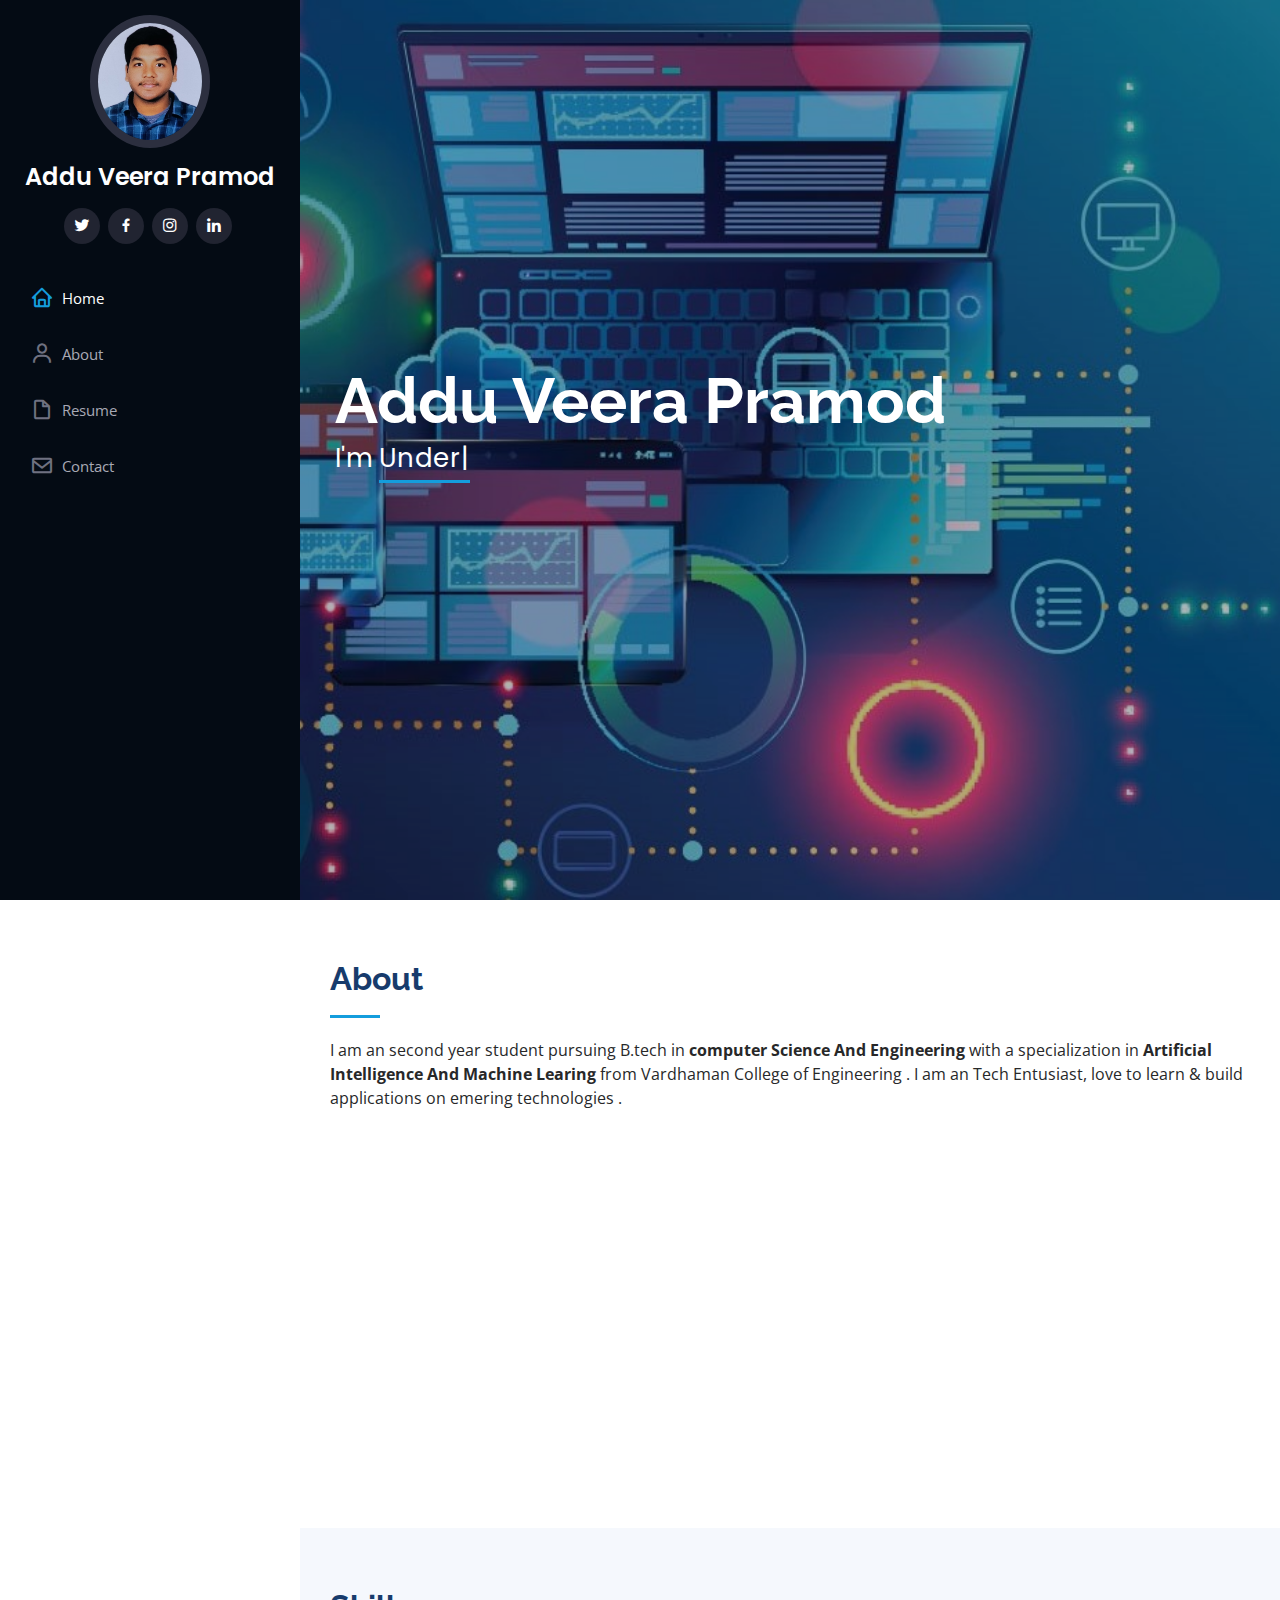
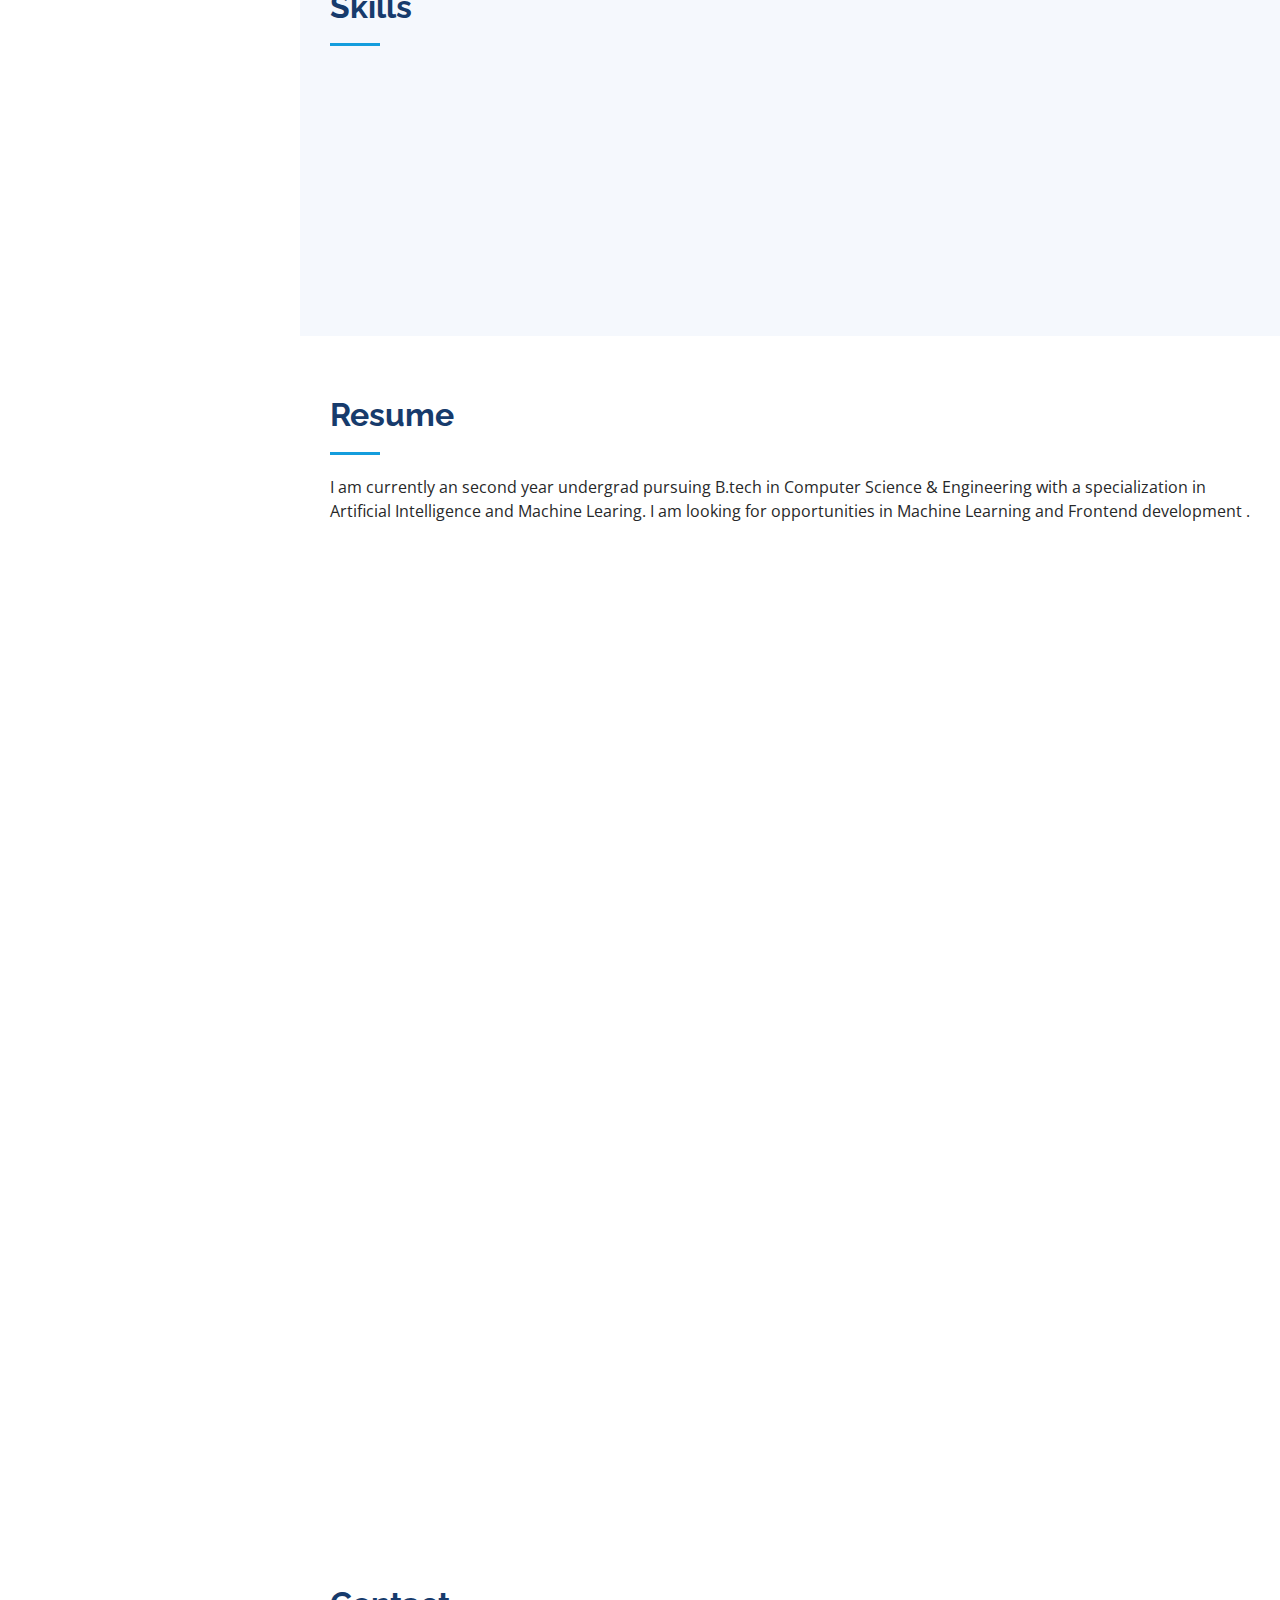
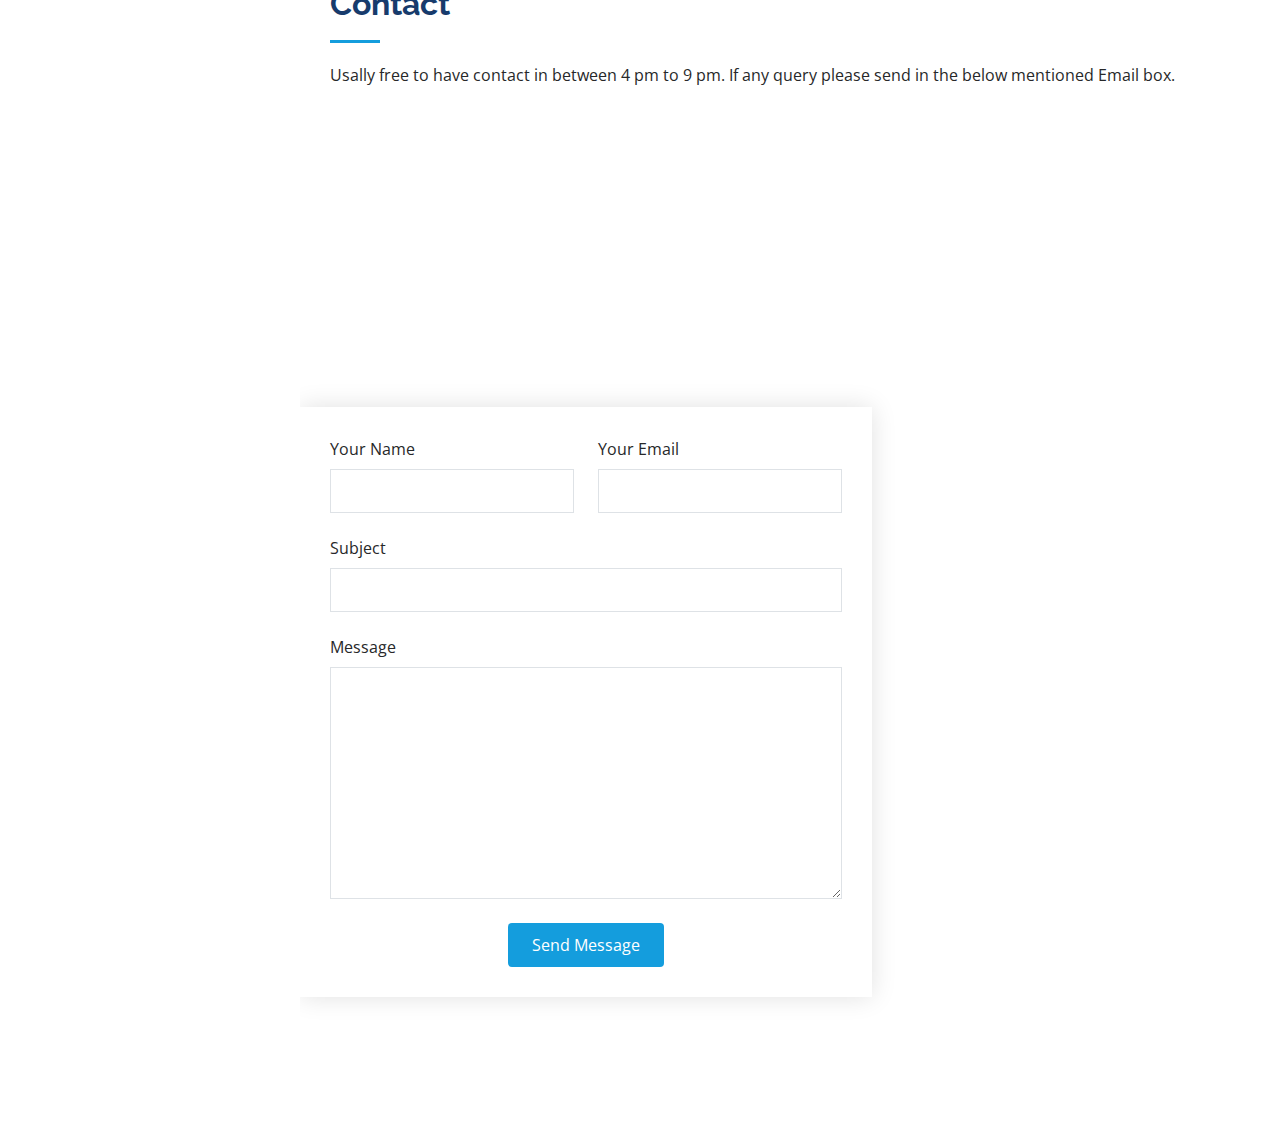
<file: index.html>
<!DOCTYPE html>
<html lang="en">

<head>
  <meta charset="utf-8">
  <meta content="width=device-width, initial-scale=1.0" name="viewport">

  <title>Addu Veera Pramod's - portfolio</title>
  <meta content="" name="description">
  <meta content="" name="keywords">

  <!-- Favicons -->
  <link href="assets/img/profile4.jpg" rel="icon">
  <link href="assets/img/apple-touch-icon.png" rel="apple-touch-icon">

  <!-- Google Fonts -->
  <link href="https://fonts.googleapis.com/css?family=Open+Sans:300,300i,400,400i,600,600i,700,700i|Raleway:300,300i,400,400i,500,500i,600,600i,700,700i|Poppins:300,300i,400,400i,500,500i,600,600i,700,700i" rel="stylesheet">

  <!-- Vendor CSS Files -->
  <link href="assets/vendor/aos/aos.css" rel="stylesheet">
  <link href="assets/vendor/bootstrap/css/bootstrap.min.css" rel="stylesheet">
  <link href="assets/vendor/bootstrap-icons/bootstrap-icons.css" rel="stylesheet">
  <link href="assets/vendor/boxicons/css/boxicons.min.css" rel="stylesheet">
  <link href="assets/vendor/glightbox/css/glightbox.min.css" rel="stylesheet">
  <link href="assets/vendor/swiper/swiper-bundle.min.css" rel="stylesheet">

  <!-- Template Main CSS File -->
  <link href="assets/css/style.css" rel="stylesheet">

  <!-- =======================================================
  * Template Name: iPortfolio
  * Updated: May 30 2023 with Bootstrap v5.3.0
  * Template URL: https://bootstrapmade.com/iportfolio-bootstrap-portfolio-websites-template/
  * Author: BootstrapMade.com
  * License: https://bootstrapmade.com/license/
  ======================================================== -->
</head>

<body>

  <!-- ======= Mobile nav toggle button ======= -->
  <i class="bi bi-list mobile-nav-toggle d-xl-none"></i>

  <!-- ======= Header ======= -->
  <header id="header">
    <div class="d-flex flex-column">

      <div class="profile">
        <img src="assets/img/profile4.jpg" alt="" class="img-fluid rounded-circle">
        <h1 class="text-light"><a href="index.html">Addu Veera Pramod</a></h1>
        <div class="social-links mt-3 text-center">
          <a href="https://twitter.com/Veerapramodaddu" class="twitter"><i class="bx bxl-twitter"></i></a>
          <a href="https://www.facebook.com/veerapramod.addu.9/" class="facebook"><i class="bx bxl-facebook"></i></a>
          <a href="https://www.instagram.com/veerapramodaddu._/" class="instagram"><i class="bx bxl-instagram"></i></a>
          <a href="https://www.linkedin.com/in/veerapramod-addu-78a364240/" class="linkedin"><i class="bx bxl-linkedin"></i></a>
        </div>
      </div>

      <nav id="navbar" class="nav-menu navbar">
        <ul>
          <li><a href="#hero" class="nav-link scrollto active"><i class="bx bx-home"></i> <span>Home</span></a></li>
          <li><a href="#about" class="nav-link scrollto"><i class="bx bx-user"></i> <span>About</span></a></li>
          <li><a href="#resume" class="nav-link scrollto"><i class="bx bx-file-blank"></i> <span>Resume</span></a></li>
          <!--<li><a href="#portfolio" class="nav-link scrollto"><i class="bx bx-book-content"></i> <span>Portfolio</span></a></li>
          <li><a href="#services" class="nav-link scrollto"><i class="bx bx-server"></i> <span>Services</span></a></li>-->
          <li><a href="#contact" class="nav-link scrollto"><i class="bx bx-envelope"></i> <span>Contact</span></a></li>
        </ul>
      </nav><!-- .nav-menu -->
    </div>
  </header><!-- End Header -->

  <!-- ======= Hero Section ======= -->
  <section id="hero" class="d-flex flex-column justify-content-center align-items-center">
    <div class="hero-container" data-aos="fade-in">
      <h1>Addu Veera Pramod</h1>
      <p>I'm <span class="typed" data-typed-items="Undergraduate, Developer"></span></p>
    </div>
  </section><!-- End Hero -->

  <main id="main">

    <!-- ======= About Section ======= -->
    <section id="about" class="about">
      <div class="container">

        <div class="section-title">
          <h2>About</h2>
          <p>I am an second year student pursuing B.tech in <b>computer Science And Engineering</b> with a specialization in <b>Artificial Intelligence And Machine Learing</b> from Vardhaman College of Engineering . I am an Tech Entusiast, love to learn & build applications on emering technologies .</p>
        </div>

        <div class="row">
          <div class="col-lg-4" data-aos="fade-right">
            <img src="assets/img/profile4.jpg" class="img-fluid" alt="">
          </div>
          <div class="col-lg-8 pt-4 pt-lg-0 content" data-aos="fade-left">
            <h3> Web Developer.</h3>
            <p class="fst-italic">
              I am currently learning & working on web Development, Frontend development using React Js.
            </p>
            <div class="row">
              <div class="col-lg-6">
                <ul>
                  <li><i class="bi bi-chevron-right"></i> <strong>Birthday:</strong> <span>10 Febuary 2004</span></li>
                  <li><i class="bi bi-chevron-right"></i> <strong>Email:</strong> <span>veerapramodaddu11@gmail.com</span></li>
                  <!--<li><i class="bi bi-chevron-right"></i> <strong>Phone:</strong> <span>+123 456 7890</span></li>    -->
                  <li><i class="bi bi-chevron-right"></i> <strong>City:</strong> <span>Khammam ,India</span></li>
                </ul>
              </div>
              <div class="col-lg-6">
                <ul>
                  <li><i class="bi bi-chevron-right"></i> <strong>Age:</strong> <span>19</span></li>
                  <li><i class="bi bi-chevron-right"></i> <strong>Degree:</strong> <span>CSE(AI&ML)</span></li>
                  <!--<li><i class="bi bi-chevron-right"></i> <strong>Freelance:</strong> <span>Available</span></li>-->
                </ul>
              </div>
            </div>
            <p>
              Currently Learing and developing few static webpages parallelly with React Js which is generally used for Frontend development.
            </p>
          </div>
        </div>

      </div>
    </section><!-- End About Section -->
    
    <!-- ======= Facts Section ======= -->
    <!--
    <section id="facts" class="facts">
      <div class="container">

        <div class="section-title">
          <h2>Facts</h2>
          <p>Magnam dolores commodi suscipit. Necessitatibus eius consequatur ex aliquid fuga eum quidem. Sit sint consectetur velit. Quisquam quos quisquam cupiditate. Et nemo qui impedit suscipit alias ea. Quia fugiat sit in iste officiis commodi quidem hic quas.</p>
        </div>

        <div class="row no-gutters">

          <div class="col-lg-3 col-md-6 d-md-flex align-items-md-stretch" data-aos="fade-up">
            <div class="count-box">
              <i class="bi bi-emoji-smile"></i>
              <span data-purecounter-start="0" data-purecounter-end="232" data-purecounter-duration="1" class="purecounter"></span>
              <p><strong>Happy Clients</strong> consequuntur quae</p>
            </div>
          </div>

          <div class="col-lg-3 col-md-6 d-md-flex align-items-md-stretch" data-aos="fade-up" data-aos-delay="100">
            <div class="count-box">
              <i class="bi bi-journal-richtext"></i>
              <span data-purecounter-start="0" data-purecounter-end="521" data-purecounter-duration="1" class="purecounter"></span>
              <p><strong>Projects</strong> adipisci atque cum quia aut</p>
            </div>
          </div>

          <div class="col-lg-3 col-md-6 d-md-flex align-items-md-stretch" data-aos="fade-up" data-aos-delay="200">
            <div class="count-box">
              <i class="bi bi-headset"></i>
              <span data-purecounter-start="0" data-purecounter-end="1453" data-purecounter-duration="1" class="purecounter"></span>
              <p><strong>Hours Of Support</strong> aut commodi quaerat</p>
            </div>
          </div>

          <div class="col-lg-3 col-md-6 d-md-flex align-items-md-stretch" data-aos="fade-up" data-aos-delay="300">
            <div class="count-box">
              <i class="bi bi-people"></i>
              <span data-purecounter-start="0" data-purecounter-end="32" data-purecounter-duration="1" class="purecounter"></span>
              <p><strong>Hard Workers</strong> rerum asperiores dolor</p>
            </div>
          </div>

        </div>

      </div>-->
    </section><!-- End Facts Section -->
    
    <!-- ======= Skills Section ======= -->
    <section id="skills" class="skills section-bg">
      <div class="container">

        <div class="section-title">
          <h2>Skills</h2>
          <p></p>
        </div>

        <div class="row skills-content">

          <div class="col-lg-6" data-aos="fade-up">

            <div class="progress">
              <span class="skill">HTML <i class="val">70%</i></span>
              <div class="progress-bar-wrap">
                <div class="progress-bar" role="progressbar" aria-valuenow="70" aria-valuemin="0" aria-valuemax="100"></div>
              </div>
            </div>

            <div class="progress">
              <span class="skill">CSS <i class="val">60%</i></span>
              <div class="progress-bar-wrap">
                <div class="progress-bar" role="progressbar" aria-valuenow="60" aria-valuemin="0" aria-valuemax="100"></div>
              </div>
            </div>

            <div class="progress">
              <span class="skill">JavaScript <i class="val">65%</i></span>
              <div class="progress-bar-wrap">
                <div class="progress-bar" role="progressbar" aria-valuenow="65" aria-valuemin="0" aria-valuemax="100"></div>
              </div>
            </div>

          </div>

          <div class="col-lg-6" data-aos="fade-up" data-aos-delay="100">

            <div class="progress">
              <span class="skill">C  <i class="val">75%</i></span>
              <div class="progress-bar-wrap">
                <div class="progress-bar" role="progressbar" aria-valuenow="75" aria-valuemin="0" aria-valuemax="100"></div>
              </div>
            </div>
            <div class="progress">
              <span class="skill">PYTHON  <i class="val">80%</i></span>
              <div class="progress-bar-wrap">
                <div class="progress-bar" role="progressbar" aria-valuenow="80" aria-valuemin="0" aria-valuemax="100"></div>
              </div>
            </div>

            <div class="progress">
              <span class="skill">Problem Solving <i class="val">85%</i></span>
              <div class="progress-bar-wrap">
                <div class="progress-bar" role="progressbar" aria-valuenow="85" aria-valuemin="0" aria-valuemax="100"></div>
              </div>
            </div>

          </div>

        </div>

      </div>
    </section><!-- End Skills Section -->

    <!-- ======= Resume Section ======= -->
    <section id="resume" class="resume">
      <div class="container">

        <div class="section-title">
          <h2>Resume</h2>
          <p>I am currently an second year undergrad pursuing B.tech in Computer Science & Engineering with a specialization in Artificial Intelligence and Machine Learing. I am looking for opportunities in Machine Learning and Frontend development . </p>
        </div>

        <div class="row">
          <div class="col-lg-6" data-aos="fade-up">
            <h3 class="resume-title">Summary</h3>
            <div class="resume-item pb-0">
              <h4>Addu Veera Pramod</h4>
              <p><em>Currently pursuing my B.Tech 2nd year in CSE(AI&ML).Looking to start my career in Machine Learning and Frontend development  </em></p>
              <ul>
                <li>Khammam , India</li>
              <!-- <li>(123) 456-7891</li>-->
                <li>veerapramodaddu11@gmail.com</li>
              </ul>
            </div>

            <h3 class="resume-title">Education</h3>
            
            <div class="resume-item">
              <h4>Bachelor of Technology - Computer Science And Engineering (AI&ML)</h4>
              <h5>2021 - 2025</h5>
              <p><em>Vardhaman college of Engineering ,Hyderabad, India </em></p>
              <ul>
                <li>CGPA : 8.88</li>
              </ul>
              <p>currently in second year of this Bachelors program with an above mentioned CGPA till now.</p>
            </div>
            <div class="resume-item">
              <h4>Intermediate</h4>
              <h5>2019 - 2021</h5>
              <p><em>Narayana Junior college,Hyderabad, India </em></p>
              <ul>
                <li>Accredits : 95 %</li>
              </ul>
            </div>
            <div class="resume-item">
              <h4>Secondary School</h4>
              <h5>2009 - 2019</h5>
              <p><em>Kendriya Vidyalaya Sangathan, Khammam, India </em></p>
              <ul>
                <li>Accredits : 93 %</li>
              </ul>
            </div>
          </div>
          <div class="col-lg-6" data-aos="fade-up" data-aos-delay="100">
            <h3 class="resume-title">Professional Experience</h3>
            <div class="resume-item">
              <h4>Fellow at Rejolt edtech</h4>
              <h5>2023 - Present</h5>
              <p><em>Hyderabad , India. </em></p>
              <ul>
                <li>Learning and Working on <b>Web Development</b></li>
            </div>
            <div class="resume-item">
              <h4>Intern at VRA Agritech</h4>
              <h5>2023 - Present</h5>
              <p><em>Hyderabad , India. </em></p>
              <ul>
                <li>Learning and Working on <b>React Js</b></li>
                <li>Frontend Development</li>
            </div>
            
          </div>
        </div>

      </div>
    </section><!-- End Resume Section -->
    
    <!-- ======= Portfolio Section ======= -->
    <!--
    <section id="portfolio" class="portfolio section-bg">
      <div class="container">

        <div class="section-title">
          <h2>Portfolio</h2>
          <p>Magnam dolores commodi suscipit. Necessitatibus eius consequatur ex aliquid fuga eum quidem. Sit sint consectetur velit. Quisquam quos quisquam cupiditate. Et nemo qui impedit suscipit alias ea. Quia fugiat sit in iste officiis commodi quidem hic quas.</p>
        </div>

        <div class="row" data-aos="fade-up">
          <div class="col-lg-12 d-flex justify-content-center">
            <ul id="portfolio-flters">
              <li data-filter="*" class="filter-active">All</li>
              <li data-filter=".filter-app">App</li>
              <li data-filter=".filter-card">Card</li>
              <li data-filter=".filter-web">Web</li>
            </ul>
          </div>
        </div>

        <div class="row portfolio-container" data-aos="fade-up" data-aos-delay="100">

          <div class="col-lg-4 col-md-6 portfolio-item filter-app">
            <div class="portfolio-wrap">
              <img src="assets/img/portfolio/portfolio-1.jpg" class="img-fluid" alt="">
              <div class="portfolio-links">
                <a href="assets/img/portfolio/portfolio-1.jpg" data-gallery="portfolioGallery" class="portfolio-lightbox" title="App 1"><i class="bx bx-plus"></i></a>
                <a href="portfolio-details.html" title="More Details"><i class="bx bx-link"></i></a>
              </div>
            </div>
          </div>

          <div class="col-lg-4 col-md-6 portfolio-item filter-web">
            <div class="portfolio-wrap">
              <img src="assets/img/portfolio/portfolio-2.jpg" class="img-fluid" alt="">
              <div class="portfolio-links">
                <a href="assets/img/portfolio/portfolio-2.jpg" data-gallery="portfolioGallery" class="portfolio-lightbox" title="Web 3"><i class="bx bx-plus"></i></a>
                <a href="portfolio-details.html" title="More Details"><i class="bx bx-link"></i></a>
              </div>
            </div>
          </div>

          <div class="col-lg-4 col-md-6 portfolio-item filter-app">
            <div class="portfolio-wrap">
              <img src="assets/img/portfolio/portfolio-3.jpg" class="img-fluid" alt="">
              <div class="portfolio-links">
                <a href="assets/img/portfolio/portfolio-3.jpg" data-gallery="portfolioGallery" class="portfolio-lightbox" title="App 2"><i class="bx bx-plus"></i></a>
                <a href="portfolio-details.html" title="More Details"><i class="bx bx-link"></i></a>
              </div>
            </div>
          </div>

          <div class="col-lg-4 col-md-6 portfolio-item filter-card">
            <div class="portfolio-wrap">
              <img src="assets/img/portfolio/portfolio-4.jpg" class="img-fluid" alt="">
              <div class="portfolio-links">
                <a href="assets/img/portfolio/portfolio-4.jpg" data-gallery="portfolioGallery" class="portfolio-lightbox" title="Card 2"><i class="bx bx-plus"></i></a>
                <a href="portfolio-details.html" title="More Details"><i class="bx bx-link"></i></a>
              </div>
            </div>
          </div>

          <div class="col-lg-4 col-md-6 portfolio-item filter-web">
            <div class="portfolio-wrap">
              <img src="assets/img/portfolio/portfolio-5.jpg" class="img-fluid" alt="">
              <div class="portfolio-links">
                <a href="assets/img/portfolio/portfolio-5.jpg" data-gallery="portfolioGallery" class="portfolio-lightbox" title="Web 2"><i class="bx bx-plus"></i></a>
                <a href="portfolio-details.html" title="More Details"><i class="bx bx-link"></i></a>
              </div>
            </div>
          </div>

          <div class="col-lg-4 col-md-6 portfolio-item filter-app">
            <div class="portfolio-wrap">
              <img src="assets/img/portfolio/portfolio-6.jpg" class="img-fluid" alt="">
              <div class="portfolio-links">
                <a href="assets/img/portfolio/portfolio-6.jpg" data-gallery="portfolioGallery" class="portfolio-lightbox" title="App 3"><i class="bx bx-plus"></i></a>
                <a href="portfolio-details.html" title="More Details"><i class="bx bx-link"></i></a>
              </div>
            </div>
          </div>

          <div class="col-lg-4 col-md-6 portfolio-item filter-card">
            <div class="portfolio-wrap">
              <img src="assets/img/portfolio/portfolio-7.jpg" class="img-fluid" alt="">
              <div class="portfolio-links">
                <a href="assets/img/portfolio/portfolio-7.jpg" data-gallery="portfolioGallery" class="portfolio-lightbox" title="Card 1"><i class="bx bx-plus"></i></a>
                <a href="portfolio-details.html" title="More Details"><i class="bx bx-link"></i></a>
              </div>
            </div>
          </div>

          <div class="col-lg-4 col-md-6 portfolio-item filter-card">
            <div class="portfolio-wrap">
              <img src="assets/img/portfolio/portfolio-8.jpg" class="img-fluid" alt="">
              <div class="portfolio-links">
                <a href="assets/img/portfolio/portfolio-8.jpg" data-gallery="portfolioGallery" class="portfolio-lightbox" title="Card 3"><i class="bx bx-plus"></i></a>
                <a href="portfolio-details.html" title="More Details"><i class="bx bx-link"></i></a>
              </div>
            </div>
          </div>

          <div class="col-lg-4 col-md-6 portfolio-item filter-web">
            <div class="portfolio-wrap">
              <img src="assets/img/portfolio/portfolio-9.jpg" class="img-fluid" alt="">
              <div class="portfolio-links">
                <a href="assets/img/portfolio/portfolio-9.jpg" data-gallery="portfolioGallery" class="portfolio-lightbox" title="Web 3"><i class="bx bx-plus"></i></a>
                <a href="portfolio-details.html" title="More Details"><i class="bx bx-link"></i></a>
              </div>
            </div>
          </div>

        </div>

      </div>
    </section>-->
    <!-- End Portfolio Section -->

    <!-- ======= Services Section ======= -->
    <!--
    <section id="services" class="services">
      <div class="container">

        <div class="section-title">
          <h2>Services</h2>
          <p>Magnam dolores commodi suscipit. Necessitatibus eius consequatur ex aliquid fuga eum quidem. Sit sint consectetur velit. Quisquam quos quisquam cupiditate. Et nemo qui impedit suscipit alias ea. Quia fugiat sit in iste officiis commodi quidem hic quas.</p>
        </div>

        <div class="row">
          <div class="col-lg-4 col-md-6 icon-box" data-aos="fade-up">
            <div class="icon"><i class="bi bi-briefcase"></i></div>
            <h4 class="title"><a href="">Lorem Ipsum</a></h4>
            <p class="description">Voluptatum deleniti atque corrupti quos dolores et quas molestias excepturi sint occaecati cupiditate non provident</p>
          </div>
          <div class="col-lg-4 col-md-6 icon-box" data-aos="fade-up" data-aos-delay="100">
            <div class="icon"><i class="bi bi-card-checklist"></i></div>
            <h4 class="title"><a href="">Dolor Sitema</a></h4>
            <p class="description">Minim veniam, quis nostrud exercitation ullamco laboris nisi ut aliquip ex ea commodo consequat tarad limino ata</p>
          </div>
          <div class="col-lg-4 col-md-6 icon-box" data-aos="fade-up" data-aos-delay="200">
            <div class="icon"><i class="bi bi-bar-chart"></i></div>
            <h4 class="title"><a href="">Sed ut perspiciatis</a></h4>
            <p class="description">Duis aute irure dolor in reprehenderit in voluptate velit esse cillum dolore eu fugiat nulla pariatur</p>
          </div>
          <div class="col-lg-4 col-md-6 icon-box" data-aos="fade-up" data-aos-delay="300">
            <div class="icon"><i class="bi bi-binoculars"></i></div>
            <h4 class="title"><a href="">Magni Dolores</a></h4>
            <p class="description">Excepteur sint occaecat cupidatat non proident, sunt in culpa qui officia deserunt mollit anim id est laborum</p>
          </div>
          <div class="col-lg-4 col-md-6 icon-box" data-aos="fade-up" data-aos-delay="400">
            <div class="icon"><i class="bi bi-brightness-high"></i></div>
            <h4 class="title"><a href="">Nemo Enim</a></h4>
            <p class="description">At vero eos et accusamus et iusto odio dignissimos ducimus qui blanditiis praesentium voluptatum deleniti atque</p>
          </div>
          <div class="col-lg-4 col-md-6 icon-box" data-aos="fade-up" data-aos-delay="500">
            <div class="icon"><i class="bi bi-calendar4-week"></i></div>
            <h4 class="title"><a href="">Eiusmod Tempor</a></h4>
            <p class="description">Et harum quidem rerum facilis est et expedita distinctio. Nam libero tempore, cum soluta nobis est eligendi</p>
          </div>
        </div>
      
      </div>
    </section>-->
    <!-- End Services Section -->

    <!-- ======= Testimonials Section ======= -->

    <!--
    <section id="testimonials" class="testimonials section-bg">
      <div class="container">

        <div class="section-title">
          <h2>Testimonials</h2>
          <p>Magnam dolores commodi suscipit. Necessitatibus eius consequatur ex aliquid fuga eum quidem. Sit sint consectetur velit. Quisquam quos quisquam cupiditate. Et nemo qui impedit suscipit alias ea. Quia fugiat sit in iste officiis commodi quidem hic quas.</p>
        </div>

        <div class="testimonials-slider swiper" data-aos="fade-up" data-aos-delay="100">
          <div class="swiper-wrapper">

            <div class="swiper-slide">
              <div class="testimonial-item" data-aos="fade-up">
                <p>
                  <i class="bx bxs-quote-alt-left quote-icon-left"></i>
                  Proin iaculis purus consequat sem cure digni ssim donec porttitora entum suscipit rhoncus. Accusantium quam, ultricies eget id, aliquam eget nibh et. Maecen aliquam, risus at semper.
                  <i class="bx bxs-quote-alt-right quote-icon-right"></i>
                </p>
                <img src="assets/img/testimonials/testimonials-1.jpg" class="testimonial-img" alt="">
                <h3>Saul Goodman</h3>
                <h4>Ceo &amp; Founder</h4>
              </div>
            </div> 
          -->
            <!-- End testimonial item -->
            <!--
            <div class="swiper-slide">
              <div class="testimonial-item" data-aos="fade-up" data-aos-delay="100">
                <p>
                  <i class="bx bxs-quote-alt-left quote-icon-left"></i>
                  Export tempor illum tamen malis malis eram quae irure esse labore quem cillum quid cillum eram malis quorum velit fore eram velit sunt aliqua noster fugiat irure amet legam anim culpa.
                  <i class="bx bxs-quote-alt-right quote-icon-right"></i>
                </p>
                <img src="assets/img/testimonials/testimonials-2.jpg" class="testimonial-img" alt="">
                <h3>Sara Wilsson</h3>
                <h4>Designer</h4>
              </div>
            </div>
          -->
          <!-- End testimonial item -->
          <!--
            <div class="swiper-slide">
              <div class="testimonial-item" data-aos="fade-up" data-aos-delay="200">
                <p>
                  <i class="bx bxs-quote-alt-left quote-icon-left"></i>
                  Enim nisi quem export duis labore cillum quae magna enim sint quorum nulla quem veniam duis minim tempor labore quem eram duis noster aute amet eram fore quis sint minim.
                  <i class="bx bxs-quote-alt-right quote-icon-right"></i>
                </p>
                <img src="assets/img/testimonials/testimonials-3.jpg" class="testimonial-img" alt="">
                <h3>Jena Karlis</h3>
                <h4>Store Owner</h4>
              </div>
            </div>
          -->
          <!-- End testimonial item -->
          <!--
            <div class="swiper-slide">
              <div class="testimonial-item" data-aos="fade-up" data-aos-delay="300">
                <p>
                  <i class="bx bxs-quote-alt-left quote-icon-left"></i>
                  Fugiat enim eram quae cillum dolore dolor amet nulla culpa multos export minim fugiat minim velit minim dolor enim duis veniam ipsum anim magna sunt elit fore quem dolore labore illum veniam.
                  <i class="bx bxs-quote-alt-right quote-icon-right"></i>
                </p>
                <img src="assets/img/testimonials/testimonials-4.jpg" class="testimonial-img" alt="">
                <h3>Matt Brandon</h3>
                <h4>Freelancer</h4>
              </div>
            </div>
          -->
          <!-- End testimonial item -->
          <!--
            <div class="swiper-slide">
              <div class="testimonial-item" data-aos="fade-up" data-aos-delay="400">
                <p>
                  <i class="bx bxs-quote-alt-left quote-icon-left"></i>
                  Quis quorum aliqua sint quem legam fore sunt eram irure aliqua veniam tempor noster veniam enim culpa labore duis sunt culpa nulla illum cillum fugiat legam esse veniam culpa fore nisi cillum quid.
                  <i class="bx bxs-quote-alt-right quote-icon-right"></i>
                </p>
                <img src="assets/img/testimonials/testimonials-5.jpg" class="testimonial-img" alt="">
                <h3>John Larson</h3>
                <h4>Entrepreneur</h4>
              </div>
            </div>
          -->
          <!-- End testimonial item -->
        <!--
          </div>
          <div class="swiper-pagination"></div>
        </div>

      </div>
    </section>
  -->
  <!-- End Testimonials Section -->

    <!-- ======= Contact Section ======= -->
    <section id="contact" class="contact">
      <div class="container">

        <div class="section-title">
          <h2>Contact</h2>
          <p> Usally free to have contact in between 4 pm to 9 pm. If any query please send in the below mentioned Email box. </p>
        </div>

        <div class="row" data-aos="fade-in">

          <div class="col-lg-5 d-flex align-items-stretch">
             
              <div class="address">
                <i class="bi bi-geo-alt"></i>
                <h4>Location:</h4>
                <p>Vardhaman college of engineering, Hyderabad , India</p>
              </div>

              <div class="email">
                <i class="bi bi-envelope"></i>
                <h4>Email:</h4>
                <p>veerapramodaddu11@gmail.com</p>
              </div>
            <!--
              <div class="phone">
                <i class="bi bi-phone"></i>
                <h4>Call:</h4>
                <p></p>-->
              </div>
              <iframe src="https://www.google.com/maps/embed?pb=!1m18!1m12!1m3!1d3810.265111807584!2d78.30489377482678!3d17.25440428361021!2m3!1f0!2f0!3f0!3m2!1i1024!2i768!4f13.1!3m3!1m2!1s0x3bcbbe831da8cbad%3A0x4a90e51ab5b5a62c!2sVardhaman%20College%20of%20Engineering!5e0!3m2!1sen!2sin!4v1687682712123!5m2!1sen!2sin" frameborder="0" style="border:0; width: 40%; height: 290px;" allowfullscreen></iframe>
              
          </div>

          </div>

          <div class="col-lg-7 mt-5 mt-lg-0 d-flex align-items-stretch">
            <form action="forms/contact.php" method="post" role="form" class="php-email-form">
              <div class="row">
                <div class="form-group col-md-6">
                  <label for="name">Your Name</label>
                  <input type="text" name="name" class="form-control" id="name" required>
                </div>
                <div class="form-group col-md-6">
                  <label for="name">Your Email</label>
                  <input type="email" class="form-control" name="email" id="email" required>
                </div>
              </div>
              <div class="form-group">
                <label for="name">Subject</label>
                <input type="text" class="form-control" name="subject" id="subject" required>
              </div>
              <div class="form-group">
                <label for="name">Message</label>
                <textarea class="form-control" name="message" rows="10" required></textarea>
              </div>
              <div class="my-3">
                <div class="loading">Loading</div>
                <div class="error-message"></div>
                <div class="sent-message">Your message has been sent. Thank you!</div>
              </div>
              <div class="text-center"><button type="submit">Send Message</button></div>
            </form>
          </div>

        </div>

      </div>
    </section><!-- End Contact Section -->

  </main><!-- End #main -->

  <!-- ======= Footer ======= -->
  <!--
    <footer id="footer">
    <div class="container">
      <div class="copyright">
        &copy; Copyright <strong><span>iPortfolio</span></strong>
      </div>--><!--
      <div class="credits">-->
        <!-- All the links in the footer should remain intact. -->
        <!-- You can delete the links only if you purchased the pro version. -->
        <!-- Licensing information: https://bootstrapmade.com/license/ -->
        <!-- Purchase the pro version with working PHP/AJAX contact form: https://bootstrapmade.com/iportfolio-bootstrap-portfolio-websites-template/ -->
       <!-- Designed by <a href="https://bootstrapmade.com/">BootstrapMade</a>
      </div>
    </div>
  </footer>-->
  <!-- End  Footer -->

  <a href="#" class="back-to-top d-flex align-items-center justify-content-center"><i class="bi bi-arrow-up-short"></i></a>

  <!-- Vendor JS Files -->
  <script src="assets/vendor/purecounter/purecounter_vanilla.js"></script>
  <script src="assets/vendor/aos/aos.js"></script>
  <script src="assets/vendor/bootstrap/js/bootstrap.bundle.min.js"></script>
  <script src="assets/vendor/glightbox/js/glightbox.min.js"></script>
  <script src="assets/vendor/isotope-layout/isotope.pkgd.min.js"></script>
  <script src="assets/vendor/swiper/swiper-bundle.min.js"></script>
  <script src="assets/vendor/typed.js/typed.umd.js"></script>
  <script src="assets/vendor/waypoints/noframework.waypoints.js"></script>
  <script src="assets/vendor/php-email-form/validate.js"></script>

  <!-- Template Main JS File -->
  <script src="assets/js/main.js"></script>

</body>

</html>
</file>
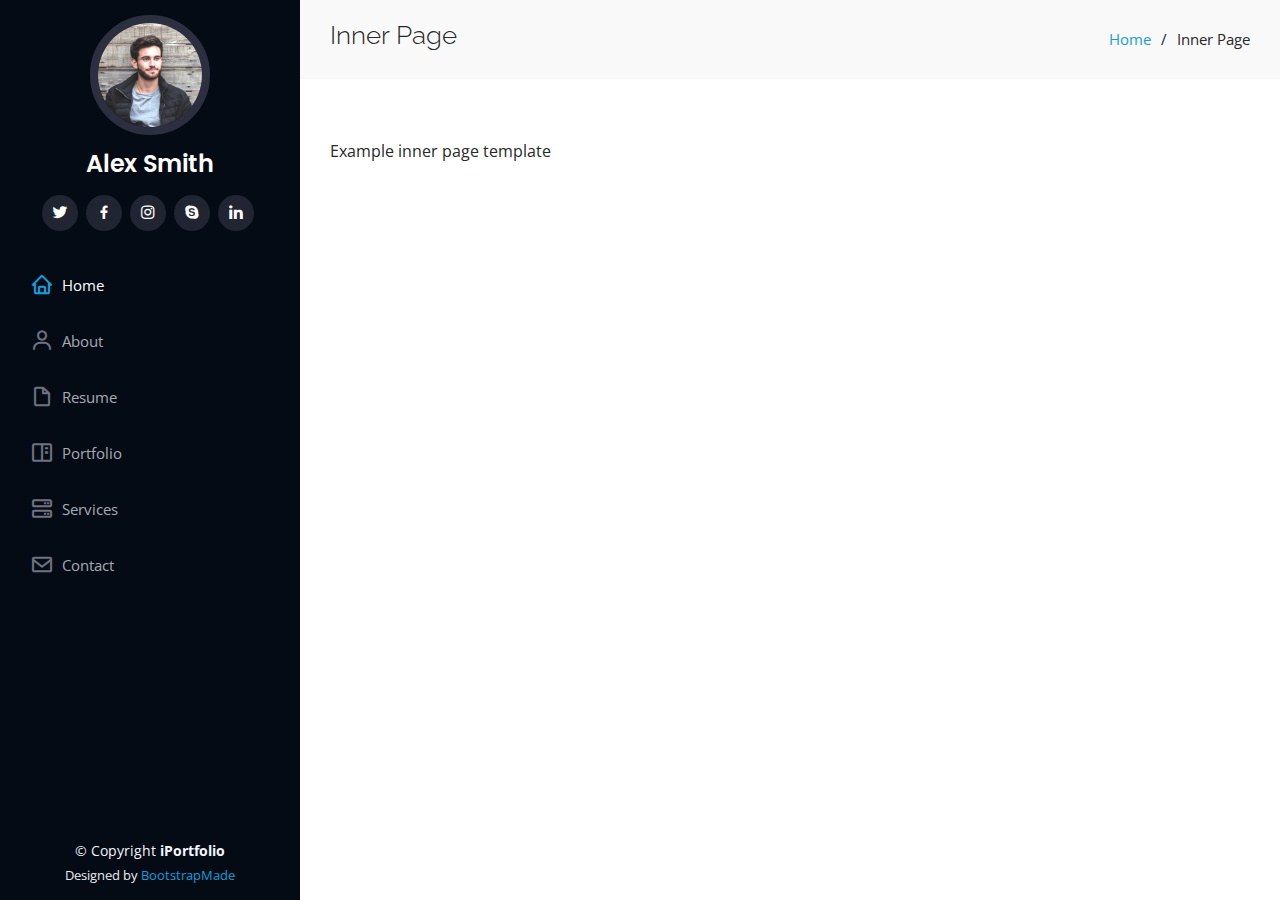
<file: inner-page.html>
<!DOCTYPE html>
<html lang="en">

<head>
  <meta charset="utf-8">
  <meta content="width=device-width, initial-scale=1.0" name="viewport">

  <title>Inner Page - iPortfolio Bootstrap Template</title>
  <meta content="" name="description">
  <meta content="" name="keywords">

  <!-- Favicons -->
  <link href="assets/img/favicon.png" rel="icon">
  <link href="assets/img/apple-touch-icon.png" rel="apple-touch-icon">

  <!-- Google Fonts -->
  <link href="https://fonts.googleapis.com/css?family=Open+Sans:300,300i,400,400i,600,600i,700,700i|Raleway:300,300i,400,400i,500,500i,600,600i,700,700i|Poppins:300,300i,400,400i,500,500i,600,600i,700,700i" rel="stylesheet">

  <!-- Vendor CSS Files -->
  <link href="assets/vendor/aos/aos.css" rel="stylesheet">
  <link href="assets/vendor/bootstrap/css/bootstrap.min.css" rel="stylesheet">
  <link href="assets/vendor/bootstrap-icons/bootstrap-icons.css" rel="stylesheet">
  <link href="assets/vendor/boxicons/css/boxicons.min.css" rel="stylesheet">
  <link href="assets/vendor/glightbox/css/glightbox.min.css" rel="stylesheet">
  <link href="assets/vendor/swiper/swiper-bundle.min.css" rel="stylesheet">

  <!-- Template Main CSS File -->
  <link href="assets/css/style.css" rel="stylesheet">

  <!-- =======================================================
  * Template Name: iPortfolio
  * Updated: May 30 2023 with Bootstrap v5.3.0
  * Template URL: https://bootstrapmade.com/iportfolio-bootstrap-portfolio-websites-template/
  * Author: BootstrapMade.com
  * License: https://bootstrapmade.com/license/
  ======================================================== -->
</head>

<body>

  <!-- ======= Mobile nav toggle button ======= -->
  <i class="bi bi-list mobile-nav-toggle d-xl-none"></i>

  <!-- ======= Header ======= -->
  <header id="header">
    <div class="d-flex flex-column">

      <div class="profile">
        <img src="assets/img/profile-img.jpg" alt="" class="img-fluid rounded-circle">
        <h1 class="text-light"><a href="index.html">Alex Smith</a></h1>
        <div class="social-links mt-3 text-center">
          <a href="#" class="twitter"><i class="bx bxl-twitter"></i></a>
          <a href="#" class="facebook"><i class="bx bxl-facebook"></i></a>
          <a href="#" class="instagram"><i class="bx bxl-instagram"></i></a>
          <a href="#" class="google-plus"><i class="bx bxl-skype"></i></a>
          <a href="#" class="linkedin"><i class="bx bxl-linkedin"></i></a>
        </div>
      </div>

      <nav id="navbar" class="nav-menu navbar">
        <ul>
          <li><a href="#hero" class="nav-link scrollto active"><i class="bx bx-home"></i> <span>Home</span></a></li>
          <li><a href="#about" class="nav-link scrollto"><i class="bx bx-user"></i> <span>About</span></a></li>
          <li><a href="#resume" class="nav-link scrollto"><i class="bx bx-file-blank"></i> <span>Resume</span></a></li>
          <li><a href="#portfolio" class="nav-link scrollto"><i class="bx bx-book-content"></i> <span>Portfolio</span></a></li>
          <li><a href="#services" class="nav-link scrollto"><i class="bx bx-server"></i> <span>Services</span></a></li>
          <li><a href="#contact" class="nav-link scrollto"><i class="bx bx-envelope"></i> <span>Contact</span></a></li>
        </ul>
      </nav><!-- .nav-menu -->
    </div>
  </header><!-- End Header -->

  <main id="main">

    <!-- ======= Breadcrumbs ======= -->
    <section class="breadcrumbs">
      <div class="container">

        <div class="d-flex justify-content-between align-items-center">
          <h2>Inner Page</h2>
          <ol>
            <li><a href="index.html">Home</a></li>
            <li>Inner Page</li>
          </ol>
        </div>

      </div>
    </section><!-- End Breadcrumbs -->

    <section class="inner-page">
      <div class="container">
        <p>
          Example inner page template
        </p>
      </div>
    </section>

  </main><!-- End #main -->

  <!-- ======= Footer ======= -->
  <footer id="footer">
    <div class="container">
      <div class="copyright">
        &copy; Copyright <strong><span>iPortfolio</span></strong>
      </div>
      <div class="credits">
        <!-- All the links in the footer should remain intact. -->
        <!-- You can delete the links only if you purchased the pro version. -->
        <!-- Licensing information: https://bootstrapmade.com/license/ -->
        <!-- Purchase the pro version with working PHP/AJAX contact form: https://bootstrapmade.com/iportfolio-bootstrap-portfolio-websites-template/ -->
        Designed by <a href="https://bootstrapmade.com/">BootstrapMade</a>
      </div>
    </div>
  </footer><!-- End  Footer -->

  <a href="#" class="back-to-top d-flex align-items-center justify-content-center"><i class="bi bi-arrow-up-short"></i></a>

  <!-- Vendor JS Files -->
  <script src="assets/vendor/purecounter/purecounter_vanilla.js"></script>
  <script src="assets/vendor/aos/aos.js"></script>
  <script src="assets/vendor/bootstrap/js/bootstrap.bundle.min.js"></script>
  <script src="assets/vendor/glightbox/js/glightbox.min.js"></script>
  <script src="assets/vendor/isotope-layout/isotope.pkgd.min.js"></script>
  <script src="assets/vendor/swiper/swiper-bundle.min.js"></script>
  <script src="assets/vendor/typed.js/typed.umd.js"></script>
  <script src="assets/vendor/waypoints/noframework.waypoints.js"></script>
  <script src="assets/vendor/php-email-form/validate.js"></script>

  <!-- Template Main JS File -->
  <script src="assets/js/main.js"></script>

</body>

</html>
</file>
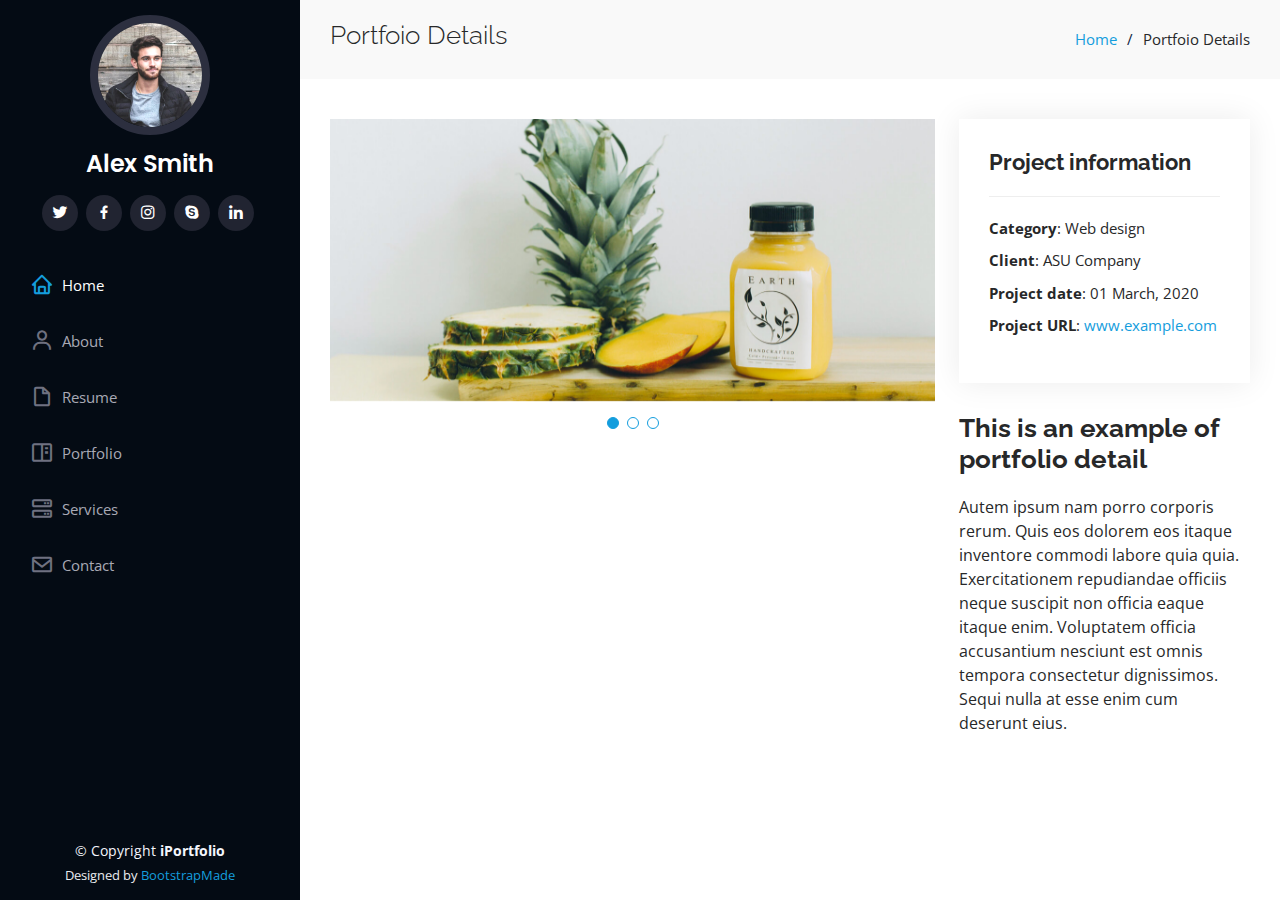
<file: portfolio-details.html>
<!DOCTYPE html>
<html lang="en">

<head>
  <meta charset="utf-8">
  <meta content="width=device-width, initial-scale=1.0" name="viewport">

  <title>Addu Veera Pramod's - portfolio</title>
  <meta content="" name="description">
  <meta content="" name="keywords">

  <!-- Favicons -->
  <link href="assets/img/favicon.png" rel="icon">
  <link href="assets/img/apple-touch-icon.png" rel="apple-touch-icon">

  <!-- Google Fonts -->
  <link href="https://fonts.googleapis.com/css?family=Open+Sans:300,300i,400,400i,600,600i,700,700i|Raleway:300,300i,400,400i,500,500i,600,600i,700,700i|Poppins:300,300i,400,400i,500,500i,600,600i,700,700i" rel="stylesheet">

  <!-- Vendor CSS Files -->
  <link href="assets/vendor/aos/aos.css" rel="stylesheet">
  <link href="assets/vendor/bootstrap/css/bootstrap.min.css" rel="stylesheet">
  <link href="assets/vendor/bootstrap-icons/bootstrap-icons.css" rel="stylesheet">
  <link href="assets/vendor/boxicons/css/boxicons.min.css" rel="stylesheet">
  <link href="assets/vendor/glightbox/css/glightbox.min.css" rel="stylesheet">
  <link href="assets/vendor/swiper/swiper-bundle.min.css" rel="stylesheet">

  <!-- Template Main CSS File -->
  <link href="assets/css/style.css" rel="stylesheet">

  <!-- =======================================================
  * Template Name: iPortfolio
  * Updated: May 30 2023 with Bootstrap v5.3.0
  * Template URL: https://bootstrapmade.com/iportfolio-bootstrap-portfolio-websites-template/
  * Author: BootstrapMade.com
  * License: https://bootstrapmade.com/license/
  ======================================================== -->
</head>

<body>

  <!-- ======= Mobile nav toggle button ======= -->
  <i class="bi bi-list mobile-nav-toggle d-xl-none"></i>

  <!-- ======= Header ======= -->
  <header id="header">
    <div class="d-flex flex-column">

      <div class="profile">
        <img src="assets/img/profile-img.jpg" alt="" class="img-fluid rounded-circle">
        <h1 class="text-light"><a href="index.html">Alex Smith</a></h1>
        <div class="social-links mt-3 text-center">
          <a href="#" class="twitter"><i class="bx bxl-twitter"></i></a>
          <a href="#" class="facebook"><i class="bx bxl-facebook"></i></a>
          <a href="#" class="instagram"><i class="bx bxl-instagram"></i></a>
          <a href="#" class="google-plus"><i class="bx bxl-skype"></i></a>
          <a href="#" class="linkedin"><i class="bx bxl-linkedin"></i></a>
        </div>
      </div>

      <nav id="navbar" class="nav-menu navbar">
        <ul>
          <li><a href="#hero" class="nav-link scrollto active"><i class="bx bx-home"></i> <span>Home</span></a></li>
          <li><a href="#about" class="nav-link scrollto"><i class="bx bx-user"></i> <span>About</span></a></li>
          <li><a href="#resume" class="nav-link scrollto"><i class="bx bx-file-blank"></i> <span>Resume</span></a></li>
          <li><a href="#portfolio" class="nav-link scrollto"><i class="bx bx-book-content"></i> <span>Portfolio</span></a></li>
          <li><a href="#services" class="nav-link scrollto"><i class="bx bx-server"></i> <span>Services</span></a></li>
          <li><a href="#contact" class="nav-link scrollto"><i class="bx bx-envelope"></i> <span>Contact</span></a></li>
        </ul>
      </nav><!-- .nav-menu -->
    </div>
  </header><!-- End Header -->

  <main id="main">

    <!-- ======= Breadcrumbs ======= -->
    <section id="breadcrumbs" class="breadcrumbs">
      <div class="container">

        <div class="d-flex justify-content-between align-items-center">
          <h2>Portfoio Details</h2>
          <ol>
            <li><a href="index.html">Home</a></li>
            <li>Portfoio Details</li>
          </ol>
        </div>

      </div>
    </section><!-- End Breadcrumbs -->

    <!-- ======= Portfolio Details Section ======= -->
    <section id="portfolio-details" class="portfolio-details">
      <div class="container">

        <div class="row gy-4">

          <div class="col-lg-8">
            <div class="portfolio-details-slider swiper">
              <div class="swiper-wrapper align-items-center">

                <div class="swiper-slide">
                  <img src="assets/img/portfolio/portfolio-details-1.jpg" alt="">
                </div>

                <div class="swiper-slide">
                  <img src="assets/img/portfolio/portfolio-details-2.jpg" alt="">
                </div>

                <div class="swiper-slide">
                  <img src="assets/img/portfolio/portfolio-details-3.jpg" alt="">
                </div>

              </div>
              <div class="swiper-pagination"></div>
            </div>
          </div>

          <div class="col-lg-4">
            <div class="portfolio-info">
              <h3>Project information</h3>
              <ul>
                <li><strong>Category</strong>: Web design</li>
                <li><strong>Client</strong>: ASU Company</li>
                <li><strong>Project date</strong>: 01 March, 2020</li>
                <li><strong>Project URL</strong>: <a href="#">www.example.com</a></li>
              </ul>
            </div>
            <div class="portfolio-description">
              <h2>This is an example of portfolio detail</h2>
              <p>
                Autem ipsum nam porro corporis rerum. Quis eos dolorem eos itaque inventore commodi labore quia quia. Exercitationem repudiandae officiis neque suscipit non officia eaque itaque enim. Voluptatem officia accusantium nesciunt est omnis tempora consectetur dignissimos. Sequi nulla at esse enim cum deserunt eius.
              </p>
            </div>
          </div>

        </div>

      </div>
    </section><!-- End Portfolio Details Section -->

  </main><!-- End #main -->

  <!-- ======= Footer ======= -->
  <footer id="footer">
    <div class="container">
      <div class="copyright">
        &copy; Copyright <strong><span>iPortfolio</span></strong>
      </div>
      <div class="credits">
        <!-- All the links in the footer should remain intact. -->
        <!-- You can delete the links only if you purchased the pro version. -->
        <!-- Licensing information: https://bootstrapmade.com/license/ -->
        <!-- Purchase the pro version with working PHP/AJAX contact form: https://bootstrapmade.com/iportfolio-bootstrap-portfolio-websites-template/ -->
        Designed by <a href="https://bootstrapmade.com/">BootstrapMade</a>
      </div>
    </div>
  </footer><!-- End  Footer -->

  <a href="#" class="back-to-top d-flex align-items-center justify-content-center"><i class="bi bi-arrow-up-short"></i></a>

  <!-- Vendor JS Files -->
  <script src="assets/vendor/purecounter/purecounter_vanilla.js"></script>
  <script src="assets/vendor/aos/aos.js"></script>
  <script src="assets/vendor/bootstrap/js/bootstrap.bundle.min.js"></script>
  <script src="assets/vendor/glightbox/js/glightbox.min.js"></script>
  <script src="assets/vendor/isotope-layout/isotope.pkgd.min.js"></script>
  <script src="assets/vendor/swiper/swiper-bundle.min.js"></script>
  <script src="assets/vendor/typed.js/typed.umd.js"></script>
  <script src="assets/vendor/waypoints/noframework.waypoints.js"></script>
  <script src="assets/vendor/php-email-form/validate.js"></script>

  <!-- Template Main JS File -->
  <script src="assets/js/main.js"></script>

</body>

</html>
</file>
<file: assets/css/style.css>
/**
* Template Name: iPortfolio
* Updated: May 30 2023 with Bootstrap v5.3.0
* Template URL: https://bootstrapmade.com/iportfolio-bootstrap-portfolio-websites-template/
* Author: BootstrapMade.com
* License: https://bootstrapmade.com/license/
*/

/*--------------------------------------------------------------
# General
--------------------------------------------------------------*/
body {
  font-family: "Open Sans", sans-serif;
  color: #272829;
}

a {
  color: #149ddd;
  text-decoration: none;
}

a:hover {
  color: #37b3ed;
  text-decoration: none;
}

h1,
h2,
h3,
h4,
h5,
h6 {
  font-family: "Raleway", sans-serif;
}

/*--------------------------------------------------------------
# Back to top button
--------------------------------------------------------------*/
.back-to-top {
  position: fixed;
  visibility: hidden;
  opacity: 0;
  right: 15px;
  bottom: 15px;
  z-index: 996;
  background: #149ddd;
  width: 40px;
  height: 40px;
  border-radius: 50px;
  transition: all 0.4s;
}

.back-to-top i {
  font-size: 28px;
  color: #fff;
  line-height: 0;
}

.back-to-top:hover {
  background: #2eafec;
  color: #fff;
}

.back-to-top.active {
  visibility: visible;
  opacity: 1;
}

/*--------------------------------------------------------------
# Header
--------------------------------------------------------------*/
#header {
  position: fixed;
  top: 0;
  left: 0;
  bottom: 0;
  width: 300px;
  transition: all ease-in-out 0.5s;
  z-index: 9997;
  transition: all 0.5s;
  padding: 0 15px;
  background: #040b14;
  overflow-y: auto;
}

#header .profile img {
  margin: 15px auto;
  display: block;
  width: 120px;
  border: 8px solid #2c2f3f;
}

#header .profile h1 {
  font-size: 24px;
  margin: 0;
  padding: 0;
  font-weight: 600;
  -moz-text-align-last: center;
  text-align-last: center;
  font-family: "Poppins", sans-serif;
}

#header .profile h1 a,
#header .profile h1 a:hover {
  color: #fff;
  text-decoration: none;
}

#header .profile .social-links a {
  font-size: 18px;
  display: inline-block;
  background: #212431;
  color: #fff;
  line-height: 1;
  padding: 8px 0;
  margin-right: 4px;
  border-radius: 50%;
  text-align: center;
  width: 36px;
  height: 36px;
  transition: 0.3s;
}

#header .profile .social-links a:hover {
  background: #149ddd;
  color: #fff;
  text-decoration: none;
}

#main {
  margin-left: 300px;
}

.container,
.container-fluid {
  padding-left: 30px;
  padding-right: 30px;
}

@media (max-width: 1199px) {
  #header {
    left: -300px;
  }

  #main {
    margin-left: 0;
  }

  .container,
  .container-fluid {
    padding-left: 12px;
    padding-right: 12px;
  }
}

/*--------------------------------------------------------------
# Navigation Menu
--------------------------------------------------------------*/
/* Desktop Navigation */
.nav-menu {
  padding: 30px 0 0 0;
}

.nav-menu * {
  margin: 0;
  padding: 0;
  list-style: none;
}

.nav-menu>ul>li {
  position: relative;
  white-space: nowrap;
}

.nav-menu a,
.nav-menu a:focus {
  display: flex;
  align-items: center;
  color: #a8a9b4;
  padding: 12px 15px;
  margin-bottom: 8px;
  transition: 0.3s;
  font-size: 15px;
}

.nav-menu a i,
.nav-menu a:focus i {
  font-size: 24px;
  padding-right: 8px;
  color: #6f7180;
}

.nav-menu a:hover,
.nav-menu .active,
.nav-menu .active:focus,
.nav-menu li:hover>a {
  text-decoration: none;
  color: #fff;
}

.nav-menu a:hover i,
.nav-menu .active i,
.nav-menu .active:focus i,
.nav-menu li:hover>a i {
  color: #149ddd;
}

/* Mobile Navigation */
.mobile-nav-toggle {
  position: fixed;
  right: 15px;
  top: 15px;
  z-index: 9998;
  border: 0;
  font-size: 24px;
  transition: all 0.4s;
  outline: none !important;
  background-color: #149ddd;
  color: #fff;
  width: 40px;
  height: 40px;
  display: inline-flex;
  align-items: center;
  justify-content: center;
  line-height: 0;
  border-radius: 50px;
  cursor: pointer;
}

.mobile-nav-active {
  overflow: hidden;
}

.mobile-nav-active #header {
  left: 0;
}

/*--------------------------------------------------------------
# Hero Section
--------------------------------------------------------------*/
#hero {
  width: 100%;
  height: 100vh;
  background: url("../img/coverpage4.jpg") top center;
  background-size: cover;
}

#hero:before {
  content: "";
  background: rgba(5, 13, 24, 0.3);
  position: absolute;
  bottom: 0;
  top: 0;
  left: 0;
  right: 0;
  z-index: 1;
}

#hero .hero-container {
  position: relative;
  z-index: 2;
  min-width: 300px;
}

#hero h1 {
  margin: 0 0 10px 0;
  font-size: 64px;
  font-weight: 700;
  line-height: 56px;
  color: #fff;
}

#hero p {
  color: #fff;
  margin-bottom: 50px;
  font-size: 26px;
  font-family: "Poppins", sans-serif;
}

#hero p span {
  color: #fff;
  padding-bottom: 4px;
  letter-spacing: 1px;
  border-bottom: 3px solid #149ddd;
}

@media (min-width: 1024px) {
  #hero {
    background-attachment: fixed;
  }
}

@media (max-width: 768px) {
  #hero h1 {
    font-size: 28px;
    line-height: 36px;
  }

  #hero h2 {
    font-size: 18px;
    line-height: 24px;
    margin-bottom: 30px;
  }
}

/*--------------------------------------------------------------
# Sections General
--------------------------------------------------------------*/
section {
  padding: 60px 0;
  overflow: hidden;
}

.section-bg {
  background: #f5f8fd;
}

.section-title {
  padding-bottom: 30px;
}

.section-title h2 {
  font-size: 32px;
  font-weight: bold;
  margin-bottom: 20px;
  padding-bottom: 20px;
  position: relative;
  color: #173b6c;
}

.section-title h2::after {
  content: "";
  position: absolute;
  display: block;
  width: 50px;
  height: 3px;
  background: #149ddd;
  bottom: 0;
  left: 0;
}

.section-title p {
  margin-bottom: 0;
}

/*--------------------------------------------------------------
# About
--------------------------------------------------------------*/
.about .content h3 {
  font-weight: 700;
  font-size: 26px;
  color: #173b6c;
}

.about .content ul {
  list-style: none;
  padding: 0;
}

.about .content ul li {
  margin-bottom: 20px;
  display: flex;
  align-items: center;
}

.about .content ul strong {
  margin-right: 10px;
}

.about .content ul i {
  font-size: 16px;
  margin-right: 5px;
  color: #149ddd;
  line-height: 0;
}

.about .content p:last-child {
  margin-bottom: 0;
}

/*--------------------------------------------------------------
# Facts
--------------------------------------------------------------*/
.facts {
  padding-bottom: 30px;
}

.facts .count-box {
  padding: 30px;
  width: 100%;
}

.facts .count-box i {
  display: block;
  font-size: 44px;
  color: #149ddd;
  float: left;
  line-height: 0;
}

.facts .count-box span {
  font-size: 48px;
  line-height: 40px;
  display: block;
  font-weight: 700;
  color: #050d18;
  margin-left: 60px;
}

.facts .count-box p {
  padding: 15px 0 0 0;
  margin: 0 0 0 60px;
  font-family: "Raleway", sans-serif;
  font-size: 14px;
  color: #122f57;
}

.facts .count-box a {
  font-weight: 600;
  display: block;
  margin-top: 20px;
  color: #122f57;
  font-size: 15px;
  font-family: "Poppins", sans-serif;
  transition: ease-in-out 0.3s;
}

.facts .count-box a:hover {
  color: #1f5297;
}

/*--------------------------------------------------------------
# Akills
--------------------------------------------------------------*/
.skills .progress {
  height: 60px;
  display: block;
  background: none;
  border-radius: 0;
}

.skills .progress .skill {
  padding: 0;
  margin: 0 0 6px 0;
  text-transform: uppercase;
  display: block;
  font-weight: 600;
  font-family: "Poppins", sans-serif;
  color: #050d18;
}

.skills .progress .skill .val {
  float: right;
  font-style: normal;
}

.skills .progress-bar-wrap {
  background: #dce8f8;
  height: 10px;
}

.skills .progress-bar {
  width: 1px;
  height: 10px;
  transition: 0.9s;
  background-color: #149ddd;
}

/*--------------------------------------------------------------
# Resume
--------------------------------------------------------------*/
.resume .resume-title {
  font-size: 26px;
  font-weight: 700;
  margin-top: 20px;
  margin-bottom: 20px;
  color: #050d18;
}

.resume .resume-item {
  padding: 0 0 20px 20px;
  margin-top: -2px;
  border-left: 2px solid #1f5297;
  position: relative;
}

.resume .resume-item h4 {
  line-height: 18px;
  font-size: 18px;
  font-weight: 600;
  text-transform: uppercase;
  font-family: "Poppins", sans-serif;
  color: #050d18;
  margin-bottom: 10px;
}

.resume .resume-item h5 {
  font-size: 16px;
  background: #e4edf9;
  padding: 5px 15px;
  display: inline-block;
  font-weight: 600;
  margin-bottom: 10px;
}

.resume .resume-item ul {
  padding-left: 20px;
}

.resume .resume-item ul li {
  padding-bottom: 10px;
}

.resume .resume-item:last-child {
  padding-bottom: 0;
}

.resume .resume-item::before {
  content: "";
  position: absolute;
  width: 16px;
  height: 16px;
  border-radius: 50px;
  left: -9px;
  top: 0;
  background: #fff;
  border: 2px solid #1f5297;
}

/*--------------------------------------------------------------
# Portfolio
--------------------------------------------------------------*/
.portfolio .portfolio-item {
  margin-bottom: 30px;
}

.portfolio #portfolio-flters {
  padding: 0;
  margin: 0 auto 35px auto;
  list-style: none;
  text-align: center;
  background: #fff;
  border-radius: 50px;
  padding: 2px 15px;
}

.portfolio #portfolio-flters li {
  cursor: pointer;
  display: inline-block;
  padding: 10px 15px 8px 15px;
  font-size: 14px;
  font-weight: 600;
  line-height: 1;
  text-transform: uppercase;
  color: #272829;
  margin-bottom: 5px;
  transition: all 0.3s ease-in-out;
}

.portfolio #portfolio-flters li:hover,
.portfolio #portfolio-flters li.filter-active {
  color: #149ddd;
}

.portfolio #portfolio-flters li:last-child {
  margin-right: 0;
}

.portfolio .portfolio-wrap {
  transition: 0.3s;
  position: relative;
  overflow: hidden;
  z-index: 1;
}

.portfolio .portfolio-wrap::before {
  content: "";
  background: rgba(255, 255, 255, 0.5);
  position: absolute;
  left: 0;
  right: 0;
  top: 0;
  bottom: 0;
  transition: all ease-in-out 0.3s;
  z-index: 2;
  opacity: 0;
}

.portfolio .portfolio-wrap .portfolio-links {
  opacity: 1;
  left: 0;
  right: 0;
  bottom: -60px;
  z-index: 3;
  position: absolute;
  transition: all ease-in-out 0.3s;
  display: flex;
  justify-content: center;
}

.portfolio .portfolio-wrap .portfolio-links a {
  color: #fff;
  font-size: 28px;
  text-align: center;
  background: rgba(20, 157, 221, 0.75);
  transition: 0.3s;
  width: 50%;
}

.portfolio .portfolio-wrap .portfolio-links a:hover {
  background: rgba(20, 157, 221, 0.95);
}

.portfolio .portfolio-wrap .portfolio-links a+a {
  border-left: 1px solid #37b3ed;
}

.portfolio .portfolio-wrap:hover::before {
  top: 0;
  left: 0;
  right: 0;
  bottom: 0;
  opacity: 1;
}

.portfolio .portfolio-wrap:hover .portfolio-links {
  opacity: 1;
  bottom: 0;
}

/*--------------------------------------------------------------
# Portfolio Details
--------------------------------------------------------------*/
.portfolio-details {
  padding-top: 40px;
}

.portfolio-details .portfolio-details-slider img {
  width: 100%;
}

.portfolio-details .portfolio-details-slider .swiper-pagination {
  margin-top: 20px;
  position: relative;
}

.portfolio-details .portfolio-details-slider .swiper-pagination .swiper-pagination-bullet {
  width: 12px;
  height: 12px;
  background-color: #fff;
  opacity: 1;
  border: 1px solid #149ddd;
}

.portfolio-details .portfolio-details-slider .swiper-pagination .swiper-pagination-bullet-active {
  background-color: #149ddd;
}

.portfolio-details .portfolio-info {
  padding: 30px;
  box-shadow: 0px 0 30px rgba(5, 13, 24, 0.08);
}

.portfolio-details .portfolio-info h3 {
  font-size: 22px;
  font-weight: 700;
  margin-bottom: 20px;
  padding-bottom: 20px;
  border-bottom: 1px solid #eee;
}

.portfolio-details .portfolio-info ul {
  list-style: none;
  padding: 0;
  font-size: 15px;
}

.portfolio-details .portfolio-info ul li+li {
  margin-top: 10px;
}

.portfolio-details .portfolio-description {
  padding-top: 30px;
}

.portfolio-details .portfolio-description h2 {
  font-size: 26px;
  font-weight: 700;
  margin-bottom: 20px;
}

.portfolio-details .portfolio-description p {
  padding: 0;
}

/*--------------------------------------------------------------
# Services
--------------------------------------------------------------*/
.services .icon-box {
  margin-bottom: 20px;
}

.services .icon {
  float: left;
  display: flex;
  align-items: center;
  justify-content: center;
  width: 54px;
  height: 54px;
  background: #149ddd;
  border-radius: 50%;
  transition: 0.5s;
  border: 1px solid #149ddd;
}

.services .icon i {
  color: #fff;
  font-size: 24px;
  line-height: 0;
}

.services .icon-box:hover .icon {
  background: #fff;
}

.services .icon-box:hover .icon i {
  color: #149ddd;
}

.services .title {
  margin-left: 80px;
  font-weight: 700;
  margin-bottom: 15px;
  font-size: 18px;
}

.services .title a {
  color: #343a40;
}

.services .title a:hover {
  color: #149ddd;
}

.services .description {
  margin-left: 80px;
  line-height: 24px;
  font-size: 14px;
}

/*--------------------------------------------------------------
# Testimonials
--------------------------------------------------------------*/
.testimonials .testimonials-carousel,
.testimonials .testimonials-slider {
  overflow: hidden;
}

.testimonials .testimonial-item {
  box-sizing: content-box;
  text-align: center;
  min-height: 320px;
}

.testimonials .testimonial-item .testimonial-img {
  width: 90px;
  border-radius: 50%;
  margin: 0 auto;
}

.testimonials .testimonial-item h3 {
  font-size: 18px;
  font-weight: bold;
  margin: 10px 0 5px 0;
  color: #111;
}

.testimonials .testimonial-item h4 {
  font-size: 14px;
  color: #999;
  margin: 0;
}

.testimonials .testimonial-item .quote-icon-left,
.testimonials .testimonial-item .quote-icon-right {
  color: #c3e8fa;
  font-size: 26px;
}

.testimonials .testimonial-item .quote-icon-left {
  display: inline-block;
  left: -5px;
  position: relative;
}

.testimonials .testimonial-item .quote-icon-right {
  display: inline-block;
  right: -5px;
  position: relative;
  top: 10px;
}

.testimonials .testimonial-item p {
  font-style: italic;
  margin: 0 15px 15px 15px;
  padding: 20px;
  background: #fff;
  position: relative;
  margin-bottom: 35px;
  border-radius: 6px;
  box-shadow: 0px 2px 15px rgba(0, 0, 0, 0.1);
}

.testimonials .testimonial-item p::after {
  content: "";
  width: 0;
  height: 0;
  border-top: 20px solid #fff;
  border-right: 20px solid transparent;
  border-left: 20px solid transparent;
  position: absolute;
  bottom: -20px;
  left: calc(50% - 20px);
}

.testimonials .swiper-pagination {
  margin-top: 20px;
  position: relative;
}

.testimonials .swiper-pagination .swiper-pagination-bullet {
  width: 12px;
  height: 12px;
  background-color: #fff;
  opacity: 1;
  border: 1px solid #149ddd;
}

.testimonials .swiper-pagination .swiper-pagination-bullet-active {
  background-color: #149ddd;
}

/*--------------------------------------------------------------
# Contact
--------------------------------------------------------------*/
.contact {
  padding-bottom: 130px;
}

.contact .info {
  padding: 30px;
  background: #fff;
  width: 100%;
  box-shadow: 0 0 24px 0 rgba(0, 0, 0, 0.12);
}

.contact .info i {
  font-size: 20px;
  color: #149ddd;
  float: left;
  width: 44px;
  height: 44px;
  background: #dff3fc;
  display: flex;
  justify-content: center;
  align-items: center;
  border-radius: 50px;
  transition: all 0.3s ease-in-out;
}

.contact .info h4 {
  padding: 0 0 0 60px;
  font-size: 22px;
  font-weight: 600;
  margin-bottom: 5px;
  color: #050d18;
}

.contact .info p {
  padding: 0 0 10px 60px;
  margin-bottom: 20px;
  font-size: 14px;
  color: #173b6c;
}

.contact .info .email p {
  padding-top: 5px;
}

.contact .info .social-links {
  padding-left: 60px;
}

.contact .info .social-links a {
  font-size: 18px;
  display: inline-block;
  background: #333;
  color: #fff;
  line-height: 1;
  padding: 8px 0;
  border-radius: 50%;
  text-align: center;
  width: 36px;
  height: 36px;
  transition: 0.3s;
  margin-right: 10px;
}

.contact .info .social-links a:hover {
  background: #149ddd;
  color: #fff;
}

.contact .info .email:hover i,
.contact .info .address:hover i,
.contact .info .phone:hover i {
  background: #149ddd;
  color: #fff;
}

.contact .php-email-form {
  width: 100%;
  padding: 30px;
  background: #fff;
  box-shadow: 0 0 24px 0 rgba(0, 0, 0, 0.12);
}

.contact .php-email-form .form-group {
  padding-bottom: 8px;
}

.contact .php-email-form .validate {
  display: none;
  color: red;
  margin: 0 0 15px 0;
  font-weight: 400;
  font-size: 13px;
}

.contact .php-email-form .error-message {
  display: none;
  color: #fff;
  background: #ed3c0d;
  text-align: left;
  padding: 15px;
  font-weight: 600;
}

.contact .php-email-form .error-message br+br {
  margin-top: 25px;
}

.contact .php-email-form .sent-message {
  display: none;
  color: #fff;
  background: #18d26e;
  text-align: center;
  padding: 15px;
  font-weight: 600;
}

.contact .php-email-form .loading {
  display: none;
  background: #fff;
  text-align: center;
  padding: 15px;
}

.contact .php-email-form .loading:before {
  content: "";
  display: inline-block;
  border-radius: 50%;
  width: 24px;
  height: 24px;
  margin: 0 10px -6px 0;
  border: 3px solid #18d26e;
  border-top-color: #eee;
  animation: animate-loading 1s linear infinite;
}

.contact .php-email-form .form-group {
  margin-bottom: 15px;
}

.contact .php-email-form label {
  padding-bottom: 8px;
}

.contact .php-email-form input,
.contact .php-email-form textarea {
  border-radius: 0;
  box-shadow: none;
  font-size: 14px;
}

.contact .php-email-form input {
  height: 44px;
}

.contact .php-email-form textarea {
  padding: 10px 15px;
}

.contact .php-email-form button[type=submit] {
  background: #149ddd;
  border: 0;
  padding: 10px 24px;
  color: #fff;
  transition: 0.4s;
  border-radius: 4px;
}

.contact .php-email-form button[type=submit]:hover {
  background: #37b3ed;
}

@keyframes animate-loading {
  0% {
    transform: rotate(0deg);
  }

  100% {
    transform: rotate(360deg);
  }
}

/*--------------------------------------------------------------
# Breadcrumbs
--------------------------------------------------------------*/
.breadcrumbs {
  padding: 20px 0;
  background: #f9f9f9;
}

.breadcrumbs h2 {
  font-size: 26px;
  font-weight: 300;
}

.breadcrumbs ol {
  display: flex;
  flex-wrap: wrap;
  list-style: none;
  padding: 0;
  margin: 0;
  font-size: 15px;
}

.breadcrumbs ol li+li {
  padding-left: 10px;
}

.breadcrumbs ol li+li::before {
  display: inline-block;
  padding-right: 10px;
  color: #0e2442;
  content: "/";
}

@media (max-width: 768px) {
  .breadcrumbs .d-flex {
    display: block !important;
  }

  .breadcrumbs ol {
    display: block;
  }

  .breadcrumbs ol li {
    display: inline-block;
  }
}

/*--------------------------------------------------------------
# Footer
--------------------------------------------------------------*/
#footer {
  padding: 15px;
  color: #f4f6fd;
  font-size: 14px;
  position: fixed;
  left: 0;
  bottom: 0;
  width: 300px;
  z-index: 9999;
  background: #040b14;
}

#footer .copyright {
  text-align: center;
}

#footer .credits {
  padding-top: 5px;
  text-align: center;
  font-size: 13px;
  color: #eaebf0;
}

@media (max-width: 1199px) {
  #footer {
    position: static;
    width: auto;
    padding-right: 20px 15px;
  }
}
</file>
